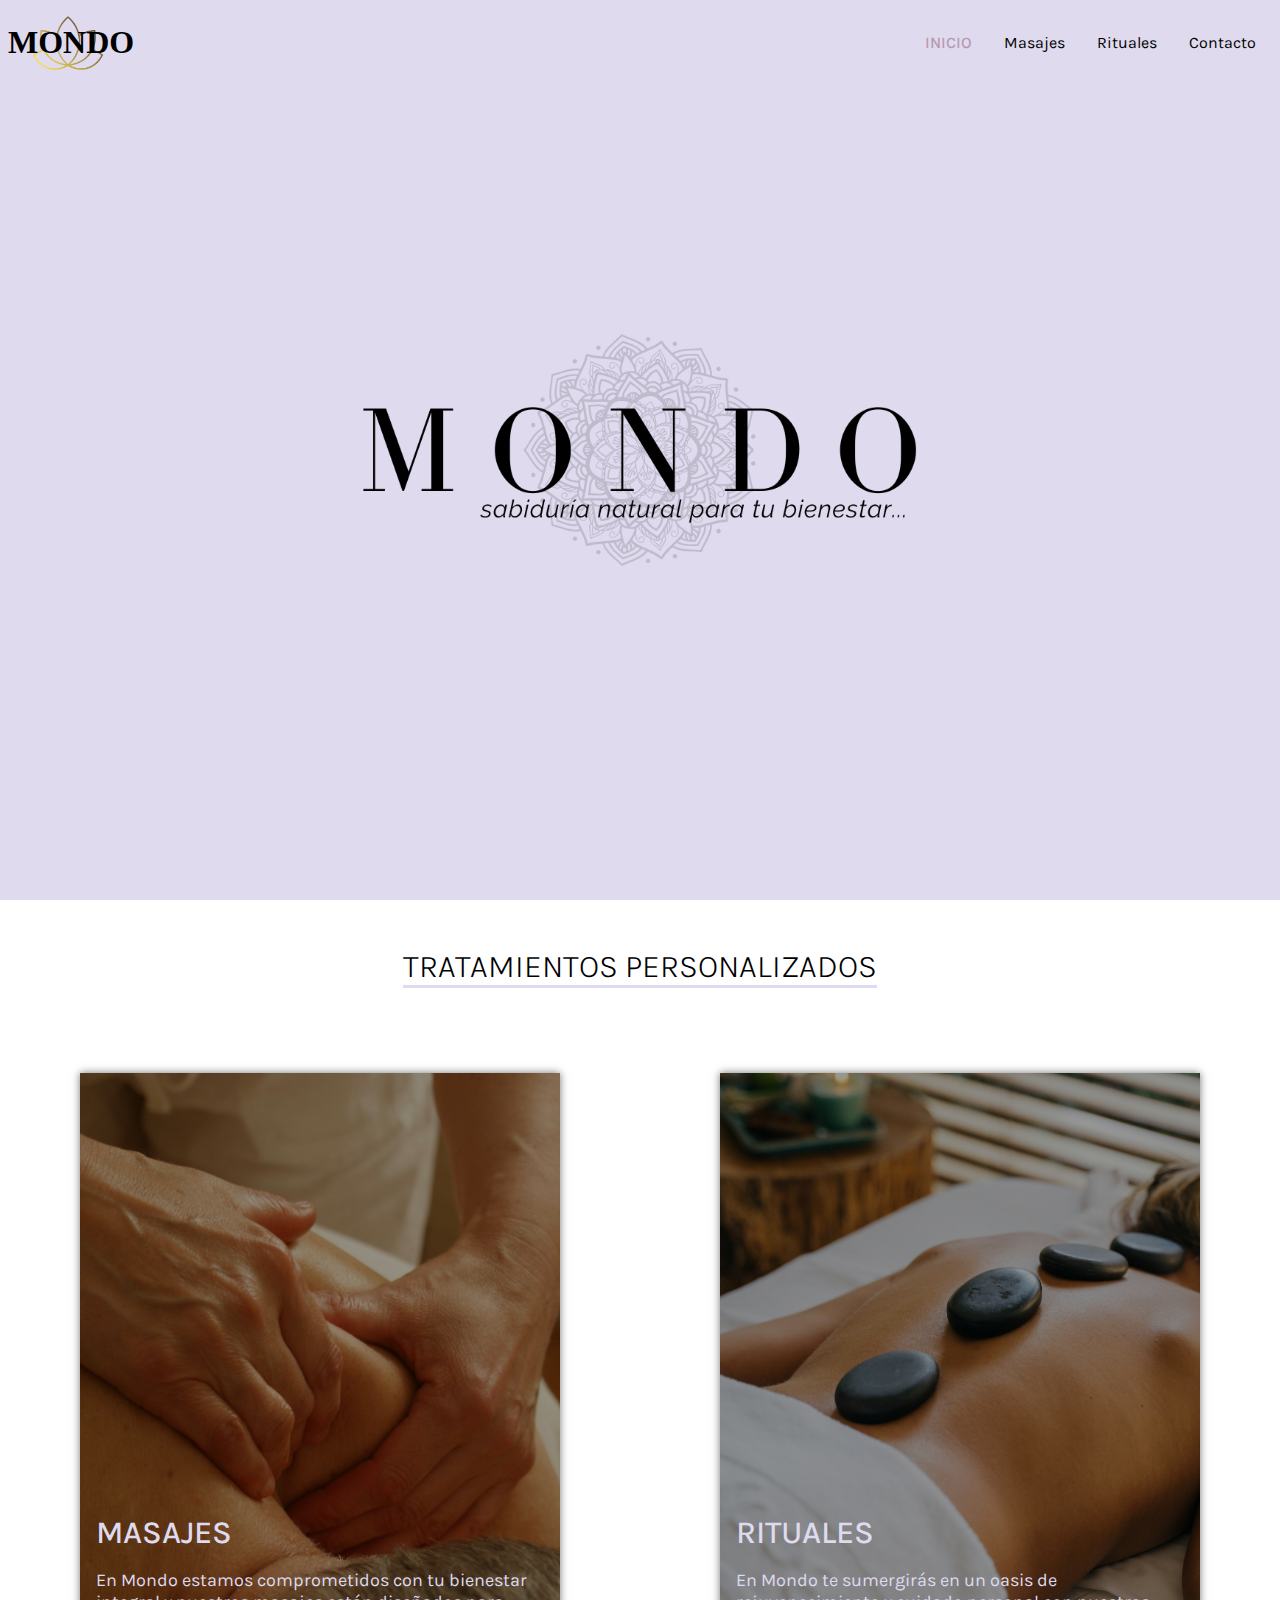
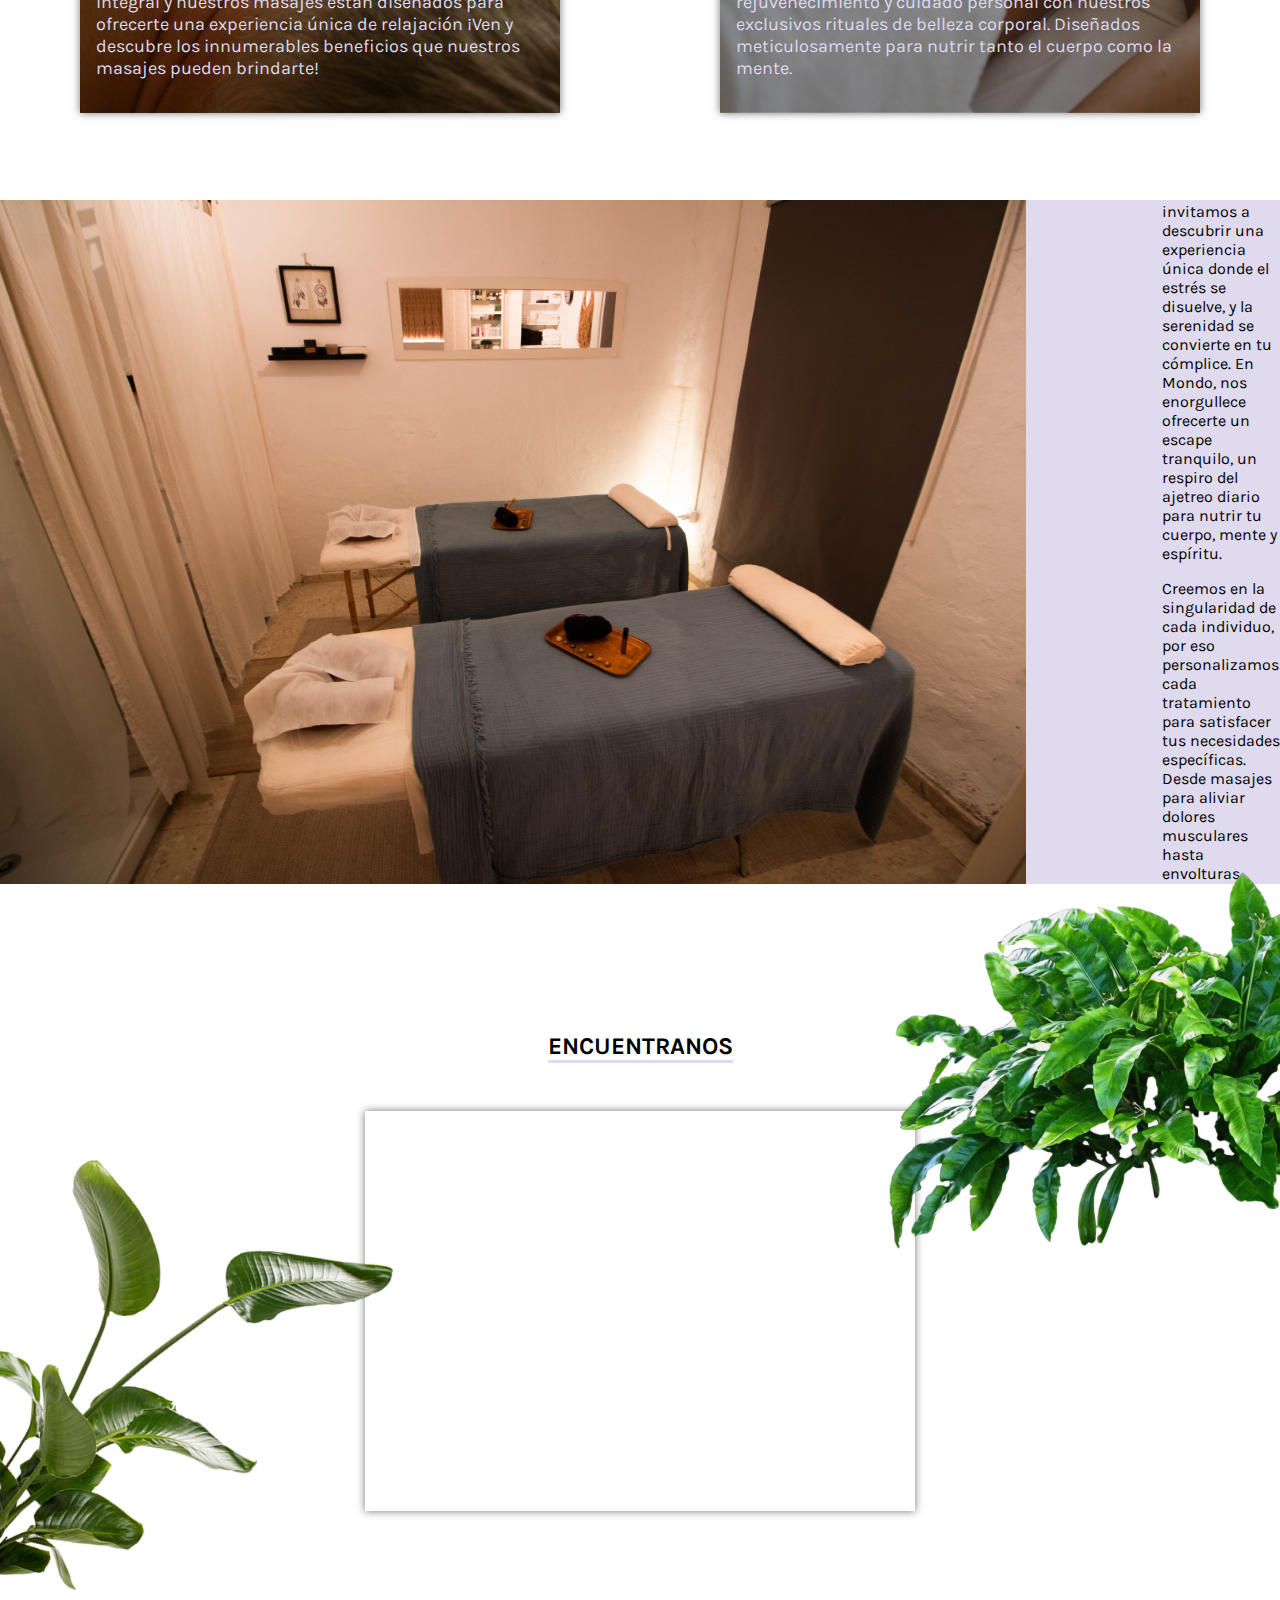
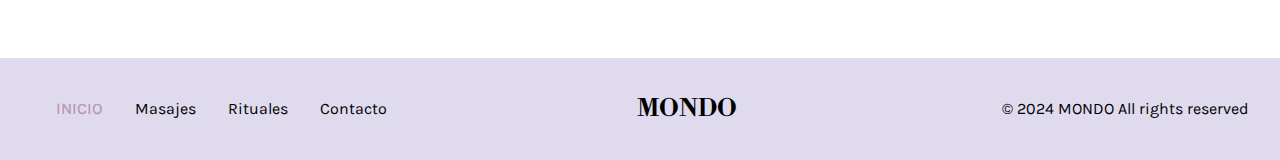
<file: index.html>
<!DOCTYPE html>
<html lang="es">
<head>
    <meta charset="UTF-8" />
    <meta name="viewport" content="width=device-width, initial-scale=1.0" />
    <link rel="stylesheet" type="text/css" href="styles/styles.css" />
    <link rel="stylesheet" type="text/css" href="https://cdnjs.cloudflare.com/ajax/libs/font-awesome/6.5.1/css/all.min.css" />
    <link rel="icon" type="image/png" href="recursos/MONDO.jpg">
    <title>MONDO</title>
    <script type="text/javascript" src="script/script.js" defer></script>
</head>
<body>

<!-- Header Section -->
<header class="header">
    <!-- Title-- te lleva al index -->
    <h1 class="header__title"><a href="index.html" class="header__titleLink">MONDO</a></h1>
    <!-- Header Image -->
    <img src="recursos/loto.png" alt="flor_loto" class="header__image">
    <!-- Navigation Links-- te llevan al html correspndiente -->
    <ul class="header__links">
        <li class="header__linksLink">
            <a href="index.html" target="_self" title="inicio" class="link uppercase">Inicio</a>
        </li>
        <li class="header__linksLink">
            <a href="masajes__page/index.html" title="masajes" target="_self" class="link">Masajes</a>
        </li>
        <li class="header__linksLink">
            <a href="ritual__page/index.html" title="rituales" target="_self" class="link">Rituales</a>
        </li>
        <li class="header__linksLink">
            <a href="contact__page/index.html" title="contacto" target="_self" class="link">Contacto</a>
        </li>
    </ul>
</header>

<!-- Main Content -->
<main class="main">
    <!-- Background Section -->
    <section class="mainBg"></section>

    <!-- Cards Section-- Cards donde se exponen los dos tipos de servicios que ofrece el sitio
    y con enlace al html que le corresponda  -->
    <section class="cards">
        <!-- Title -->
        <div class="mainCards__title">
            <h2 class="mainCards__titleText">TRATAMIENTOS PERSONALIZADOS</h2>
        </div>
        <!-- Card Links -->
        <div class="mainCards">

            <!-- Masajes Card -->
            <a href="masajes__page/index.html" target="_self" title="masajes" class="mainCards__link">
                <div class="mainCards__card bg1">
                    <h2 class="card__title">Masajes</h2>
                    <p class="card__text">En Mondo estamos comprometidos con tu bienestar integral y nuestros masajes están diseñados para ofrecerte una experiencia única de relajación ¡Ven y descubre los innumerables beneficios que nuestros masajes pueden brindarte!</p>
                </div>
            </a>
            <!-- Rituales Card -->
            <a href="ritual__page/index.html" target="_self" title="rituales" class="mainCards__link">
                <div class="mainCards__card bg2">
                    <h2 class="card__title">Rituales</h2>
                    <p class="card__text">En Mondo te sumergirás en un oasis de rejuvenecimiento y cuidado personal con nuestros exclusivos rituales de belleza corporal. Diseñados meticulosamente para nutrir tanto el cuerpo como la mente.</p>
                </div>
            </a>
        </div>
    </section>

    <!-- About Us Section -->
    <section class="mainAbout">
        <!-- About Us Image-- la imagen es de mi autoria y fue editada en LightRoom-->
        <div class="mainAbout__image">
            <img src="recursos/foto_sala.jpg" alt="foto estudio" class="mainAbout__imageValue"  loading="lazy">
        </div>
        <!-- About Us Content-- cuadro de texto -->
        <div class="mainAbout__content">
            <h3 class="mainAbout__title">Sobre Nosotros</h3>
            <p class="mainAbout__text">En nuestro espacio de bienestar, te invitamos a descubrir una experiencia única donde el estrés se disuelve, y la serenidad se convierte en tu cómplice. En Mondo, nos enorgullece ofrecerte un escape tranquilo, un respiro del ajetreo diario para nutrir tu cuerpo, mente y espíritu.</p>
            <p class="mainAbout__text">Creemos en la singularidad de cada individuo, por eso personalizamos cada tratamiento para satisfacer tus necesidades específicas. Desde masajes para aliviar dolores musculares hasta envolturas corporales rejuvenecedoras, cada experiencia está diseñada para rejuvenecer tanto el cuerpo como el alma.</p>
        </div>
    </section>

    <!-- Find Us Section -->
    <section class="mainFind">

      <!-- Find Us Section-- imagenes decorativas -->
      <img src="recursos/plantsA.png" alt="plantas" class="plantsA" loading="lazy">
      <img src="recursos/plantsB.png" alt="plantas" class="plantsB" loading="lazy">

      <!-- Find Us Section-- mapa de google maps -->
      <div class="mainFind__map">
        <h2 class="mainFind__title">ENCUENTRANOS</h2>
        <iframe src="https://www.google.com/maps/embed?pb=!1m18!1m12!1m3!1d3174.5144588276953!2d-5.922956799999999!3d37.282939299999995!2m3!1f0!2f0!3f0!3m2!1i1024!2i768!4f13.1!3m3!1m2!1s0xd1271abc61e04c9%3A0xe88d4dae31a3c114!2sMondo!5e0!3m2!1ses!2ses!4v1714634782296!5m2!1ses!2ses" width="550" height="400" style="border:0;" allowfullscreen="" loading="lazy" referrerpolicy="no-referrer-when-downgrade" class="mainFind__mapLink"></iframe>
      </div>

    </section>
</main>

<!-- Footer Section -->
<footer>
    <div class="footer">

      <!-- Footer List -->
      <div class="footerText">
        <ul class="footerList">
          <li class="footerList__element"><a href="index.html" title="inicio" target="_self"  class="link uppercase">Inicio</a></li>
          <li class="footerList__element"><a href="masajes__page/index.html" title="masajes" target="_self" class="link">Masajes</a></li>
          <li class="footerList__element"><a href="ritual__page/index.html" title="rituales" target="_self" class="link">Rituales</a></li>
          <li class="footerList__element"> <a href="contact__page/index.html" title="contacto" target="_self" class="link">Contacto</a></li>
        </ul>
      </div>

      <!-- Footer Logo -->
      <h2 class="footerLogo">
        <a href="index.html" target="_self" title="inicio" class="footerLogo__link">MONDO</a>
      </h2>

      <!-- Footer Rithts -->
        <p class="footerRights">
          &copy; 2024 MONDO All rights reserved
        </p>
    </div>


</footer>

</body>
</html>
</file>
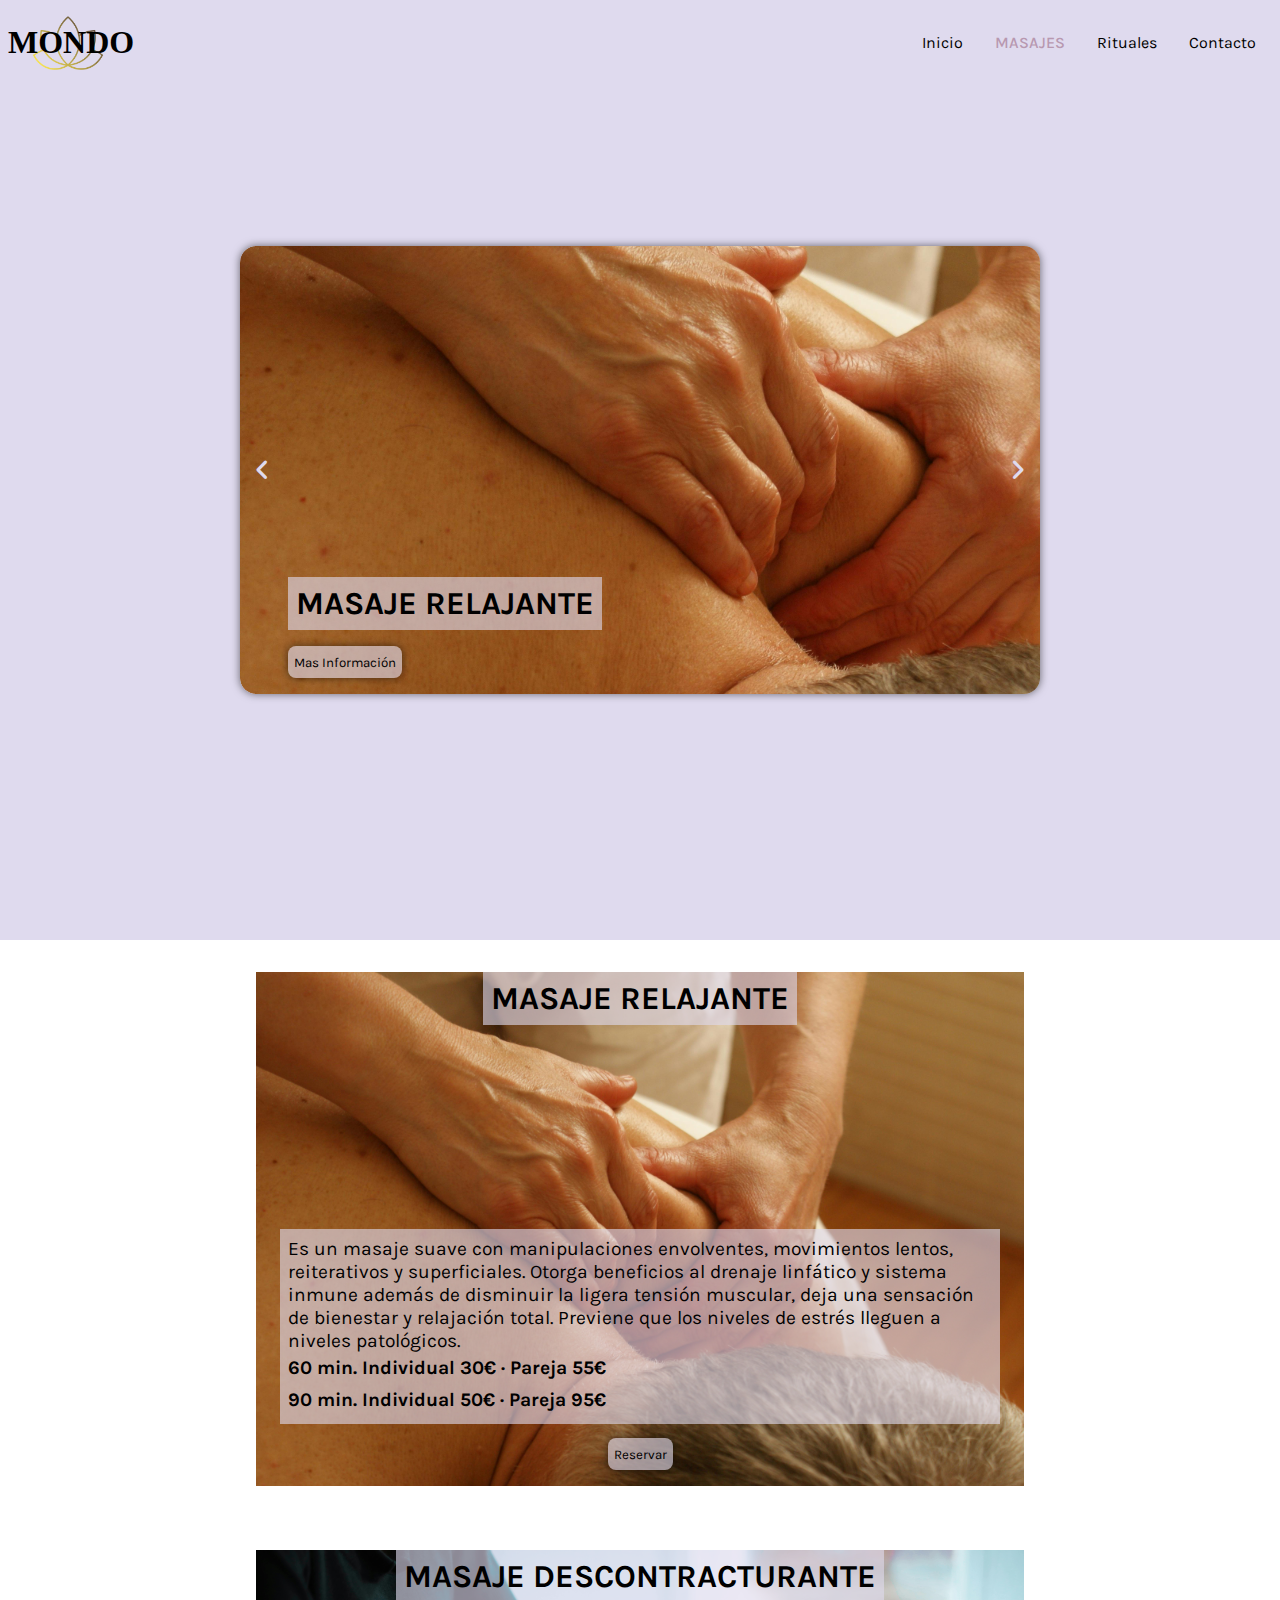
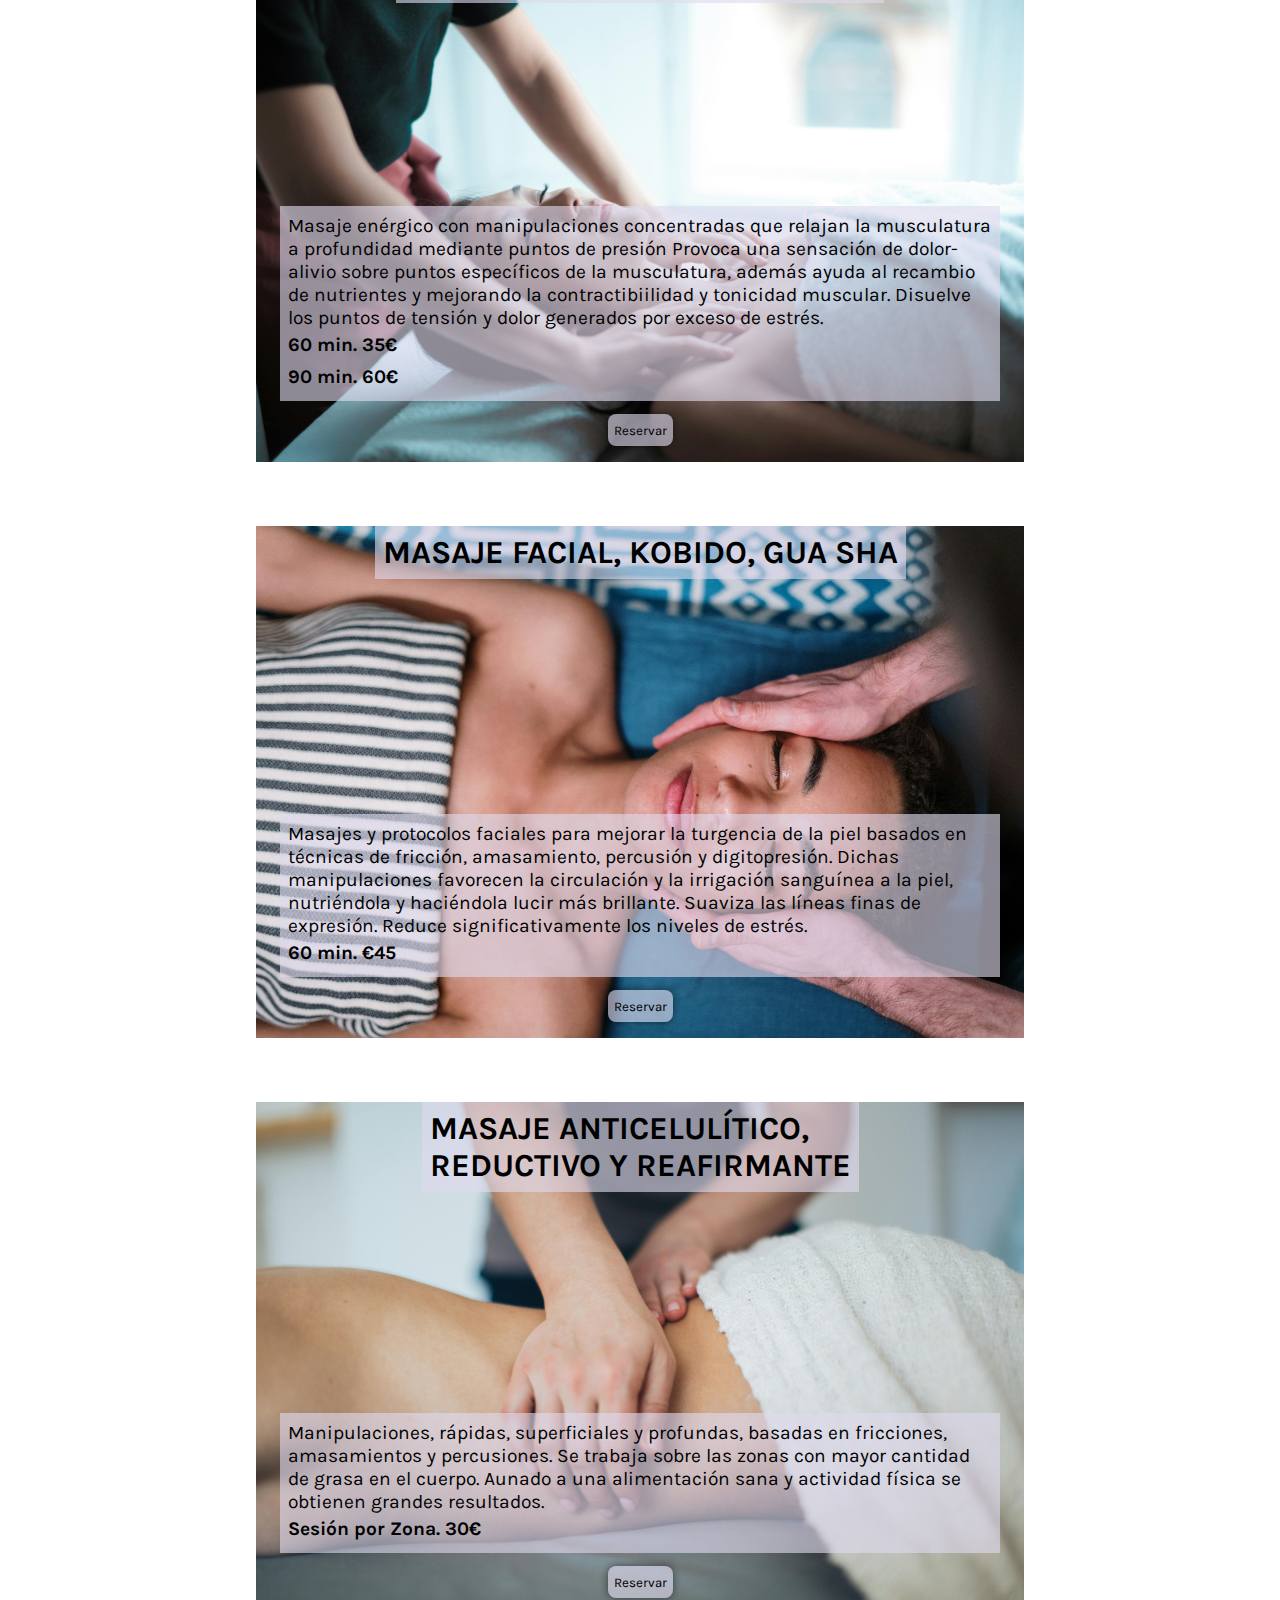
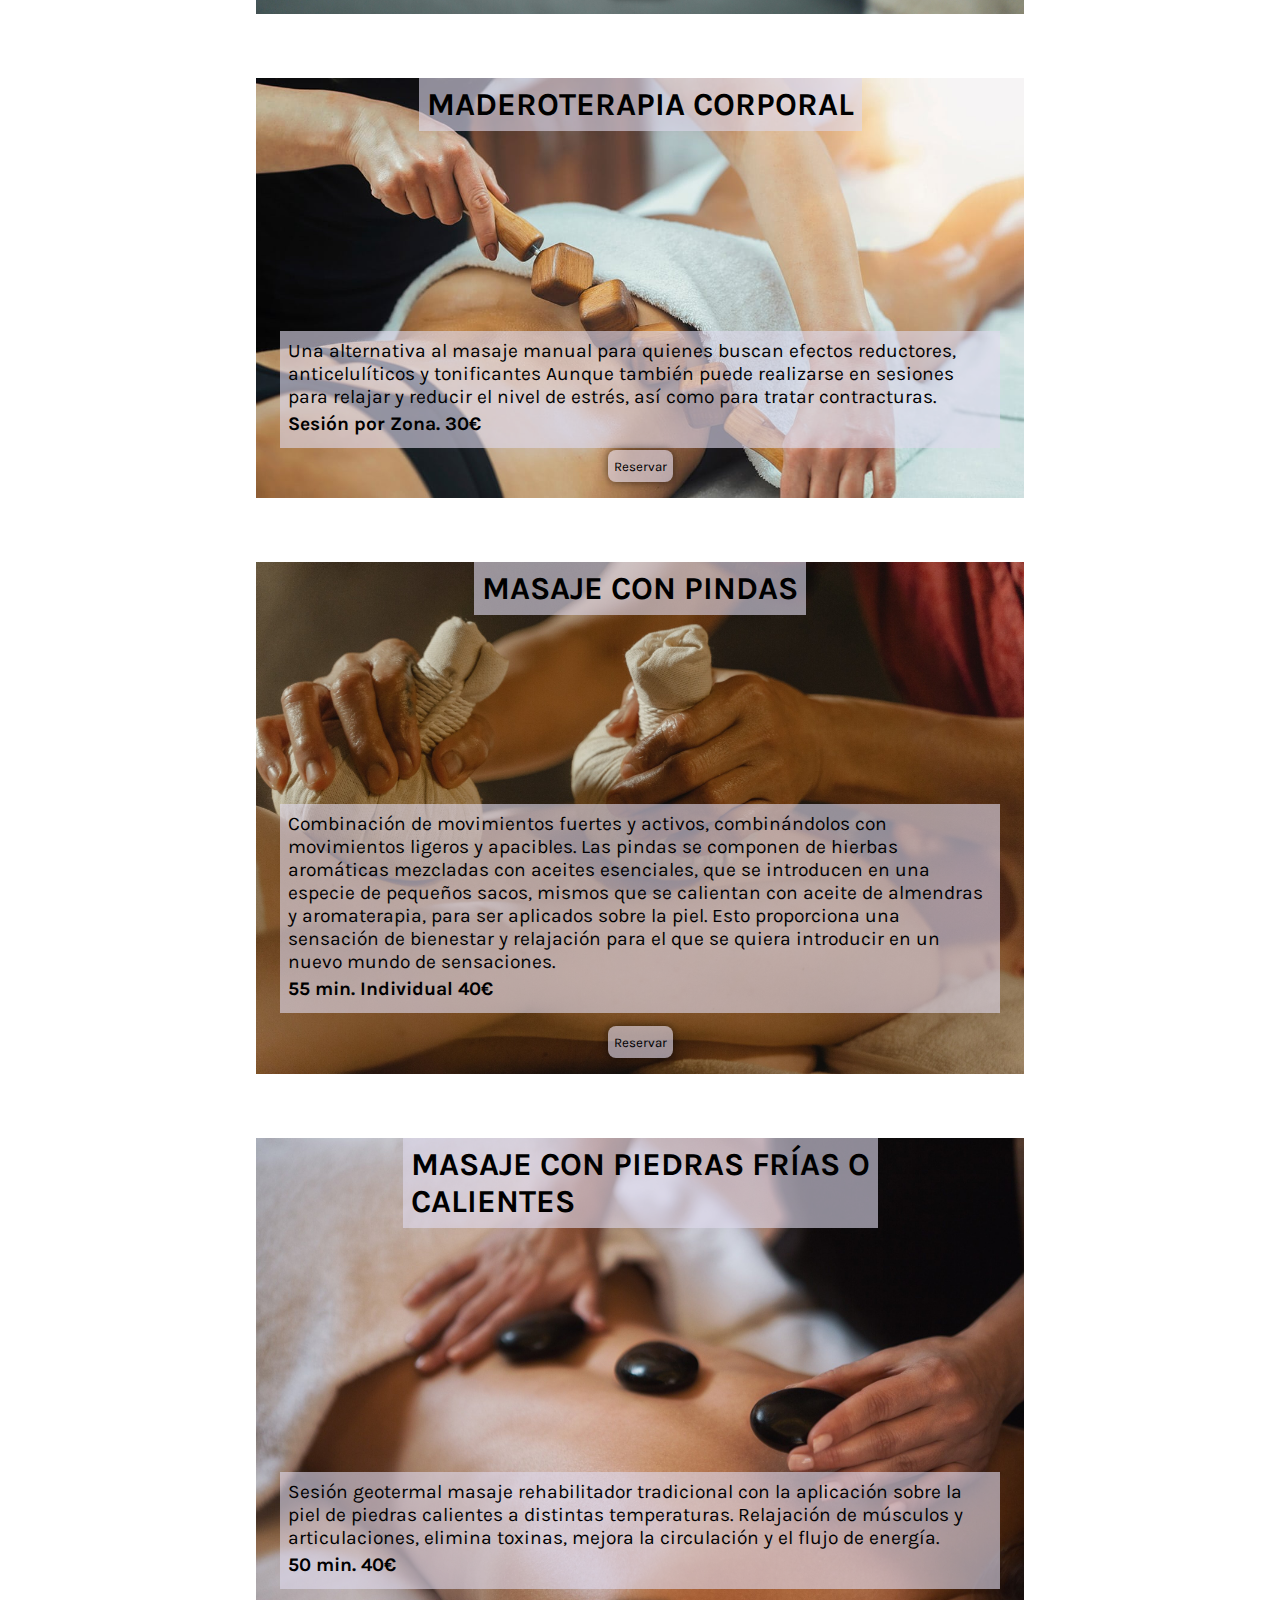
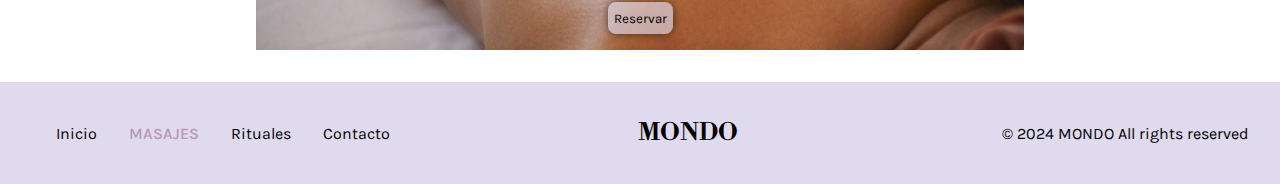
<file: masajes__page/index.html>
<!DOCTYPE html>
<html lang="es">
<head>
    <meta charset="UTF-8" />
    <meta name="viewport" content="width=device-width, initial-scale=1.0" />
    <link rel="stylesheet" type="text/css" href="styles/styles.css" />
    <link rel="stylesheet" type="text/css" href="https://cdnjs.cloudflare.com/ajax/libs/font-awesome/6.5.1/css/all.min.css" />
    <link rel="icon" type="image/png" href="recursos/MONDO.jpg">
    <title>MONDO</title>
    <script type="text/javascript" src="../script/script.js" defer></script>
</head>
<body>
    <header class="header">
        <!-- Title-- te lleva al index -->
        <h1 class="header__title"><a href="../index.html" target="_self" title="inicio" class="header__titleLink">MONDO</a></h1>
        <!-- Header Image -->
        <img src="../recursos/loto.png" alt="flor_loto" class="header__image">
        <!-- Navigation Links-- te llevan al html correspndiente -->
        <ul class="header__links">
            <li class="header__linksLink">
                <a href="../index.html" target="_self" title="inicio" class="link">Inicio</a>
            </li>
            <li class="header__linksLink">
                <a href="index.html" target="_self" title="masajes" class="link uppercase">Masajes</a>
            </li>
            <li class="header__linksLink">
                <a href="../ritual__page/index.html" title="rituales" target="_self" class="link">Rituales</a>
            </li>
            <li class="header__linksLink">
                <a href="../contact__page/index.html" title="contacto" target="_self" class="link">Contacto</a>
            </li>
        </ul>
    </header>



<main>

    <section class="mainCarousel">

    <!-- Main Carousel -->
    <div class="container__carousel">


        <!-- Main Carousel-- Dentro del div container__carousel
        creo un div mas donde ira el carousel en cuestion-->
        <div class="carousel" id="slider">

            <!-- Main Carousel-- Dentro creo las sections donde ira
            la imagen del carousel y su texto asi como el boton que
            te redirige a la parte del html donde se ecnuetre mas info
            del servicio presentado -->
            <section class="slider__section">
                <h2 class="slider__title">Masaje Relajante</h2>
                <img src="../recursos/massage_hero.jpg" alt="Masaje Relajante">
                <button type="button" title="masaje relajante" class="slider__info"> <a href="#relax" title="masaje relajante" class="carouselLink">Mas Información</a> </button>
            </section>
            <section class="slider__section">
                <h2 class="slider__title">Masaje Descontracturante</h2>
                <img src="../recursos/descontracturante_hero.jpg" alt="Masaje Descontracturante">
                <button type="button" title="masaje Descontracturante" class="slider__info"> <a href="#decontracting" title="masaje Descontracturante" class="carouselLink">Mas Información</a> </button>
            </section>
            <section class="slider__section">
                <h2 class="slider__title">Masaje Facial, Kobido, Gua Sha</h2>
                <img src="../recursos/facial_hero.jpg" alt="Masaje Facial">
                <button type="button" title="masaje facial" class="slider__info"> <a href="#facial" title="masaje facial" class="carouselLink">Mas Información</a> </button>
            </section>
            <section class="slider__section">
                <h2 class="slider__title">Masaje Anticelulítico, <br>Reductivo y Reafirmante</h2>
                <img src="../recursos/anticelulitico_hero.jpg" alt="Masaje Anticelulitico">
                <button type="button" title="masaje Anticelulitico" class="slider__info"> <a href="#anticellulite" title="masaje anticelulíticos" class="carouselLink">Mas Información</a> </button>
            </section>
            <section class="slider__section">
                <h2 class="slider__title">Maderoterapia corporal</h2>
                <img src="../recursos/maderoterapia_hero.jpg" alt="Masaje Maderoterapia">
                <button type="button" title="maderoterapia" class="slider__info"> <a href="#wood" title="maderoterapia" class="carouselLink">Mas Información</a> </button>
            </section>
            <section class="slider__section">
                <h2 class="slider__title">Masaje con Pindas</h2>
                <img src="../recursos/pindas_hero.jpg" alt="Masaje Pindas">
                <button type="button" title="masaje con pindas" class="slider__info"> <a href="#pindas" title="masaje con pindas" class="carouselLink">Mas Información</a> </button>
            </section>
            <section class="slider__section">
                <h2 class="slider__title">Masaje con Piedras Frías o <br>Calientes</h2>
                <img src="../recursos/piedras_hero.jpg" alt="Masaje Piedras">
                <button type="button" title="masaje con piedras" class="slider__info"> <a href="#stones" title="masaje de pideras" class="carouselLink">Mas Información</a> </button>
            </section>
        </div>

        <!-- Main Carousel-- Creo los botones con los que le dare movimiento izq. o der.
        a las imagenes del slider -->
        <div class="btn__left"><i class='fa-solid fa-angle-left'></i></div>
        <div class="btn__right"><i class='fa-solid fa-angle-right'></i></div>
    </div>
    </section>  

    <!--Massages Names-- En esta seccion expongo los tipos de masajes y la info correspondiente a estos-->
    <section class="mainMassages">
    <div class="container__massages">
        <section class="massages__section" id="relax">
            <h2 class="massage__title">Masaje Relajante</h2>
            <p class="massage__text">Es un masaje suave con manipulaciones envolventes, movimientos lentos, reiterativos y superficiales.
                Otorga beneficios al drenaje linfático y sistema inmune además de disminuir la ligera tensión muscular, deja una sensación de bienestar y relajación total.
                Previene que los niveles de estrés lleguen a niveles patológicos.
            <br>
            <span class="massage__prices">
            60 min. Individual 30€ · Pareja 55€
            <br>
            90 min. Individual 50€ · Pareja 95€
            </span>
            </p>
            <img src="../recursos/massage_hero.jpg" alt="Masaje Relajante" loading="lazy">
            <button type="button" title="reservar" class="massage__reserve"><a href="https://wa.me/34603132929?text=Hola,%20me%20gustaria%20reservar%20una%20cita%20de%20masaje%20relajante." class="linkStatic" title="reservar" target="_blank">Reservar</a></button>
        </section>

        <section class="massages__section" id="decontracting">
            <h2 class="massage__title">Masaje Descontracturante</h2>
            <p class="massage__text">Masaje enérgico con manipulaciones concentradas que relajan la musculatura a profundidad mediante puntos de presión
                Provoca una sensación de dolor-alivio sobre puntos específicos de la musculatura, además ayuda al recambio de nutrientes y mejorando la contractibiilidad y tonicidad muscular.
                Disuelve los puntos de tensión y dolor generados por exceso de estrés.                
            <br>
            <span class="massage__prices">
            60 min. 35€
            <br>
            90 min. 60€
            </span>
            </p>
            <img src="../recursos/descontracturante_hero.jpg" alt="Masaje Descontracturante" loading="lazy">
            <button type="button" title="reservar" class="massage__reserve"><a href="https://wa.me/34603132929?text=Hola,%20me%20gustaria%20reservar%20una%20cita%20de%20masaje%20descontracturante." class="linkStatic" title="reservar" target="_blank">Reservar</a></button>
        </section>

        <section class="massages__section" id="facial">
            <h2 class="massage__title">Masaje Facial, Kobido, Gua Sha</h2>
            <p class="massage__text">Masajes y protocolos faciales para mejorar la turgencia de la piel basados en técnicas de fricción, amasamiento,  percusión y digitopresión.
                Dichas manipulaciones favorecen  la circulación y la irrigación sanguínea a la piel, nutriéndola y haciéndola lucir más brillante. 
                Suaviza las líneas finas de expresión.    
                Reduce significativamente los niveles de estrés.             
            <br>
            <span class="massage__prices">
            60 min. €45
            </span>
            </p>
            <img src="../recursos/facial_hero.jpg" alt="Masaje Facial" loading="lazy">
            <button type="button" title="reservar" class="massage__reserve"><a href="https://wa.me/34603132929?text=Hola,%20me%20gustaria%20reservar%20una%20cita%20de%20masaje%20kobido." class="linkStatic" title="reservar" target="_blank">Reservar</a></button>
        </section>

        <section class="massages__section" id="anticellulite">
            <h2 class="massage__title">Masaje Anticelulítico, <br>Reductivo y Reafirmante</h2>
            <p class="massage__text">Manipulaciones, rápidas, superficiales y profundas, basadas en fricciones, amasamientos y percusiones. 
                Se trabaja sobre las zonas con mayor cantidad de grasa en el cuerpo. Aunado a una alimentación sana y actividad física se obtienen grandes resultados.               
            <br>
            <span class="massage__prices">
            Sesión por Zona. 30€
            </span>
            </p>
            <img src="../recursos/anticelulitico_hero.jpg" alt="Masaje Anticelulitico" loading="lazy">
            <button type="button" title="reservar" class="massage__reserve"><a href="https://wa.me/34603132929?text=Hola,%20me%20gustaria%20reservar%20una%20cita%20de%20masaje%20anticelulítico." class="linkStatic" title="reservar" target="_blank">Reservar</a></button>
        </section>

        <section class="massages__section" id="wood">
            <h2 class="massage__title">Maderoterapia corporal</h2>
            <p class="massage__text">Una alternativa al masaje manual para quienes buscan efectos reductores, anticelulíticos y tonificantes
                Aunque también puede realizarse en sesiones para relajar y reducir el nivel de estrés, así como para tratar contracturas.               
            <br>
            <span class="massage__prices">
                Sesión por Zona. 30€
                </span>
            </p>
            <img src="../recursos/maderoterapia_hero.jpg" alt="Masaje Maderoterapia" loading="lazy">
            <button type="button" title="reservar" class="massage__reserve"><a href="https://wa.me/34603132929?text=Hola,%20me%20gustaria%20reservar%20una%20cita%20de%20maderoterapia." class="linkStatic" title="reservar" target="_blank">Reservar</a></button>
        </section>


        <section class="massages__section" id="pindas">
            <h2 class="massage__title">Masaje con Pindas</h2>
            <p class="massage__text">Combinación de movimientos fuertes y activos, combinándolos con movimientos ligeros y apacibles. 
                Las pindas se componen de hierbas aromáticas mezcladas con aceites esenciales, que se introducen en una especie de pequeños sacos, mismos que se calientan con aceite de almendras y aromaterapia, para ser aplicados sobre la piel. Esto proporciona una sensación de bienestar y relajación para el que se quiera introducir en un nuevo mundo de sensaciones.               
            <br>
            <span class="massage__prices">
            55 min. Individual 40€
            </span>
            </p>
            <img src="../recursos/pindas_hero.jpg" alt="Masaje Pindas" loading="lazy">
            <button type="button" title="reservar" class="massage__reserve"><a href="https://wa.me/34603132929?text=Hola,%20me%20gustaria%20reservar%20una%20cita%20de%20masaje%20con%20pindas." class="linkStatic" title="reservar" target="_blank">Reservar</a></button>
        </section>

        <section class="massages__section" id="stones">
            <h2 class="massage__title">Masaje con Piedras Frías o <br>Calientes</h2>
            <p class="massage__text">Sesión geotermal masaje rehabilitador tradicional con la aplicación sobre la piel de piedras calientes a distintas temperaturas.
                Relajación de músculos y articulaciones, elimina toxinas, mejora la circulación y el flujo de energía.
            <br>
            <span class="massage__prices">
            50 min. 40€
            </p>
            <img src="../recursos/piedras_hero.jpg" alt="Masaje Piedras" loading="lazy">
            <button type="button" title="reservar" class="massage__reserve"><a href="https://wa.me/34603132929?text=Hola,%20me%20gustaria%20reservar%20una%20cita%20de%20masaje%20con%20piedras%20calientes." class="linkStatic" title="reservar" target="_blank">Reservar</a></button>
        </section>

    </div>
    </section>

</main>

<!-- Footer List-- El footer es igual al del index pero con la omdificacion del
texto que indica en que pagina se está, en este caso MASAJES -->
<footer>
    <div class="footer">

      <!-- Footer List -->
      <div class="footerText">
        <ul class="footerList">
          <li class="footerList__element"><a href="../index.html" title="inicio" target="_self" class="link">Inicio</a></li>
          <li class="footerList__element"><a href="index.html" title="masajes" target="_self" class="link uppercase">Masajes</a></li>
          <li class="footerList__element"><a href="../ritual__page/index.html" title="rituales" target="_self" class="link">Rituales</a></li>
          <li class="footerList__element"> <a href="../contact__page/index.html" title="contacto" target="_self" class="link">Contacto</a></li>
        </ul>
      </div>

      <!-- Footer Logo -->
      <h2 class="footerLogo">
        <a href="../index.html" title="inicio" target="_self" class="footerLogo__link">MONDO</a>
      </h2>

      <!-- Footer Rithts -->
        <p class="footerRights">
          &copy; 2024 MONDO All rights reserved
        </p>
    </div>


</footer>
</body>
</html>
</file>
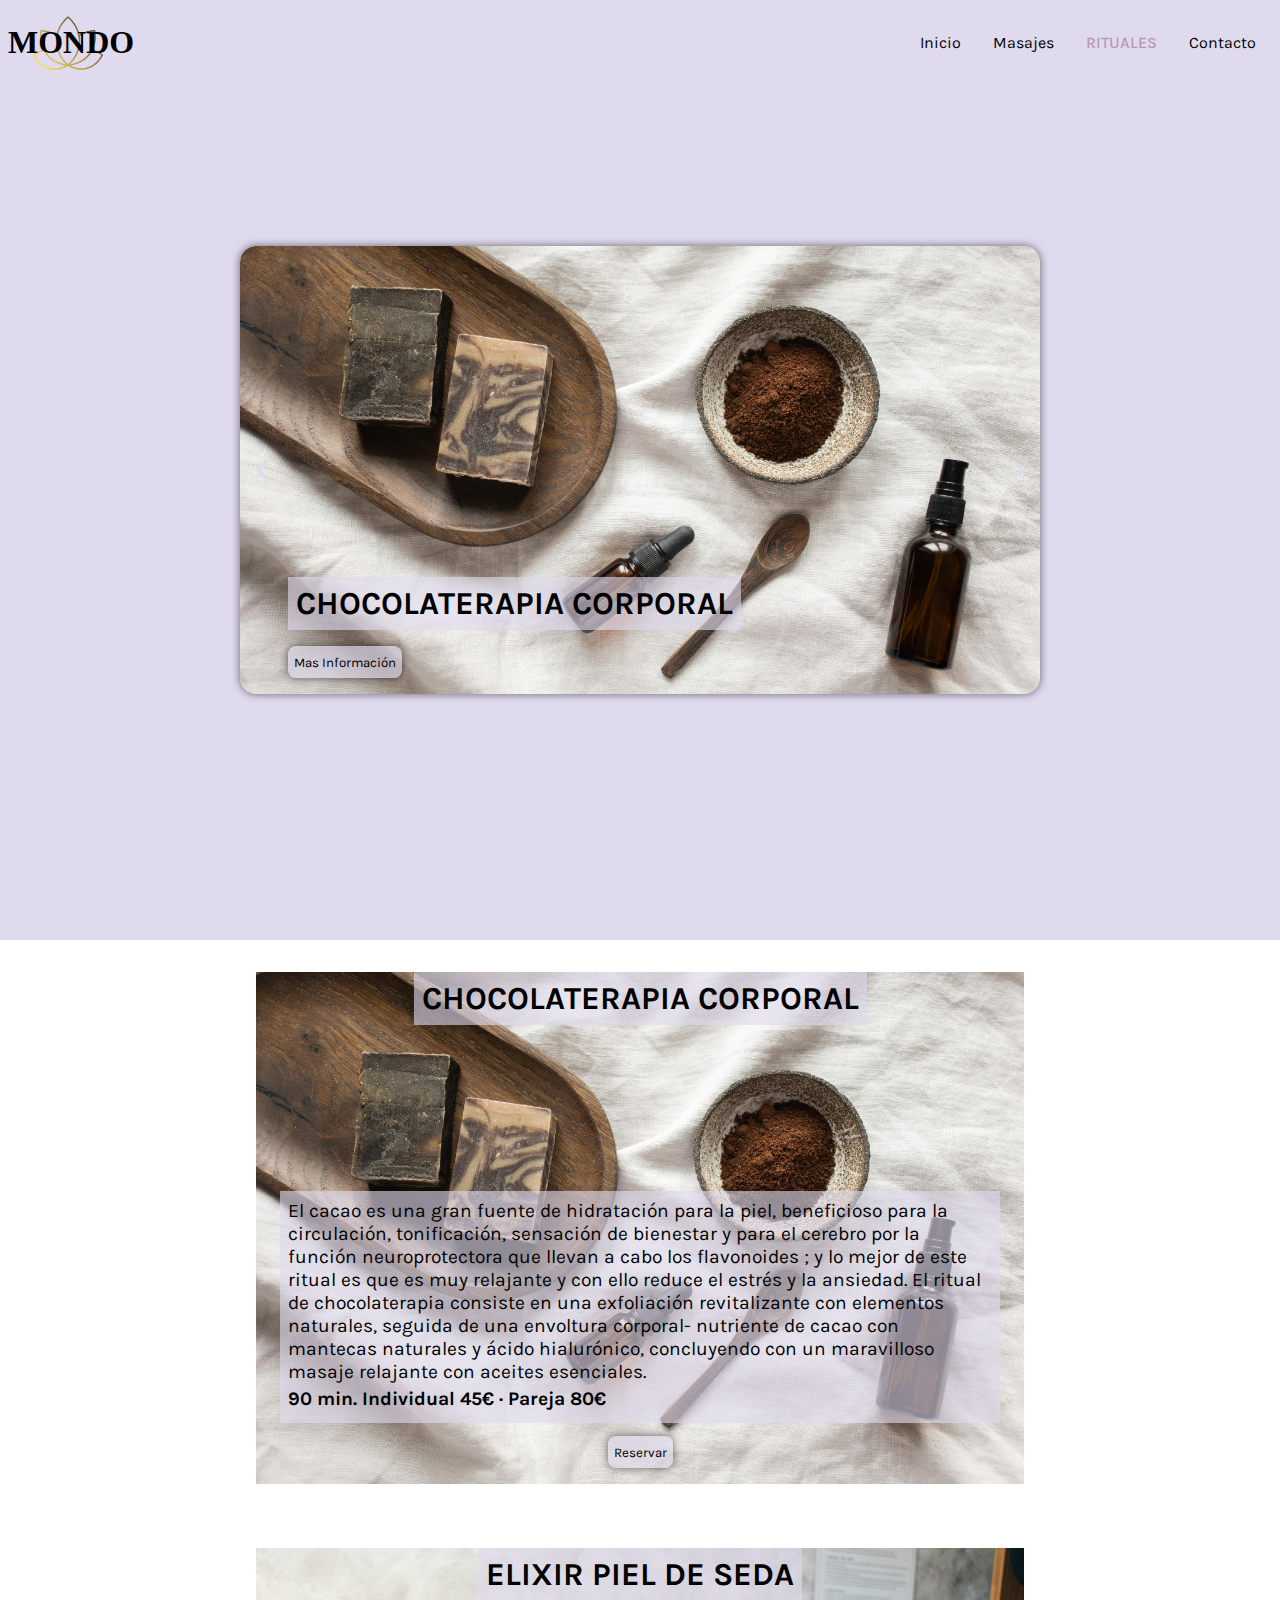
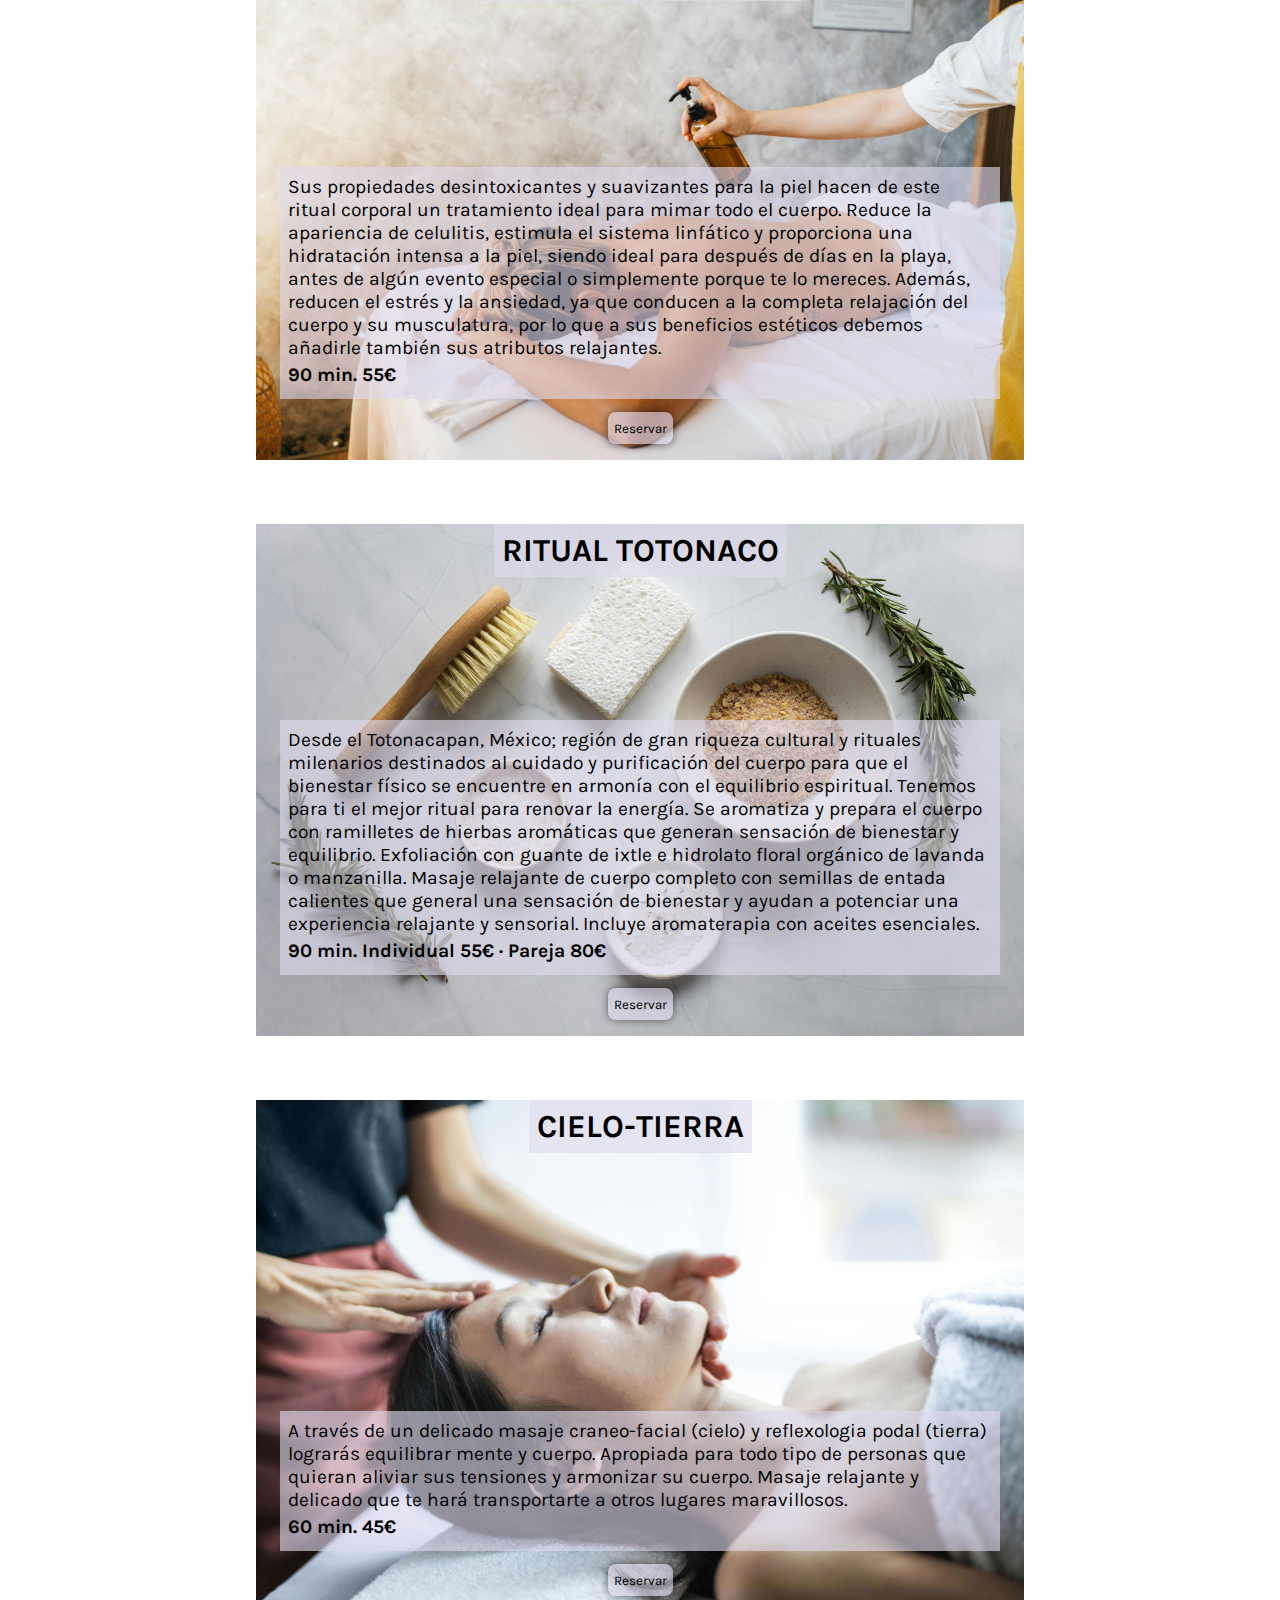
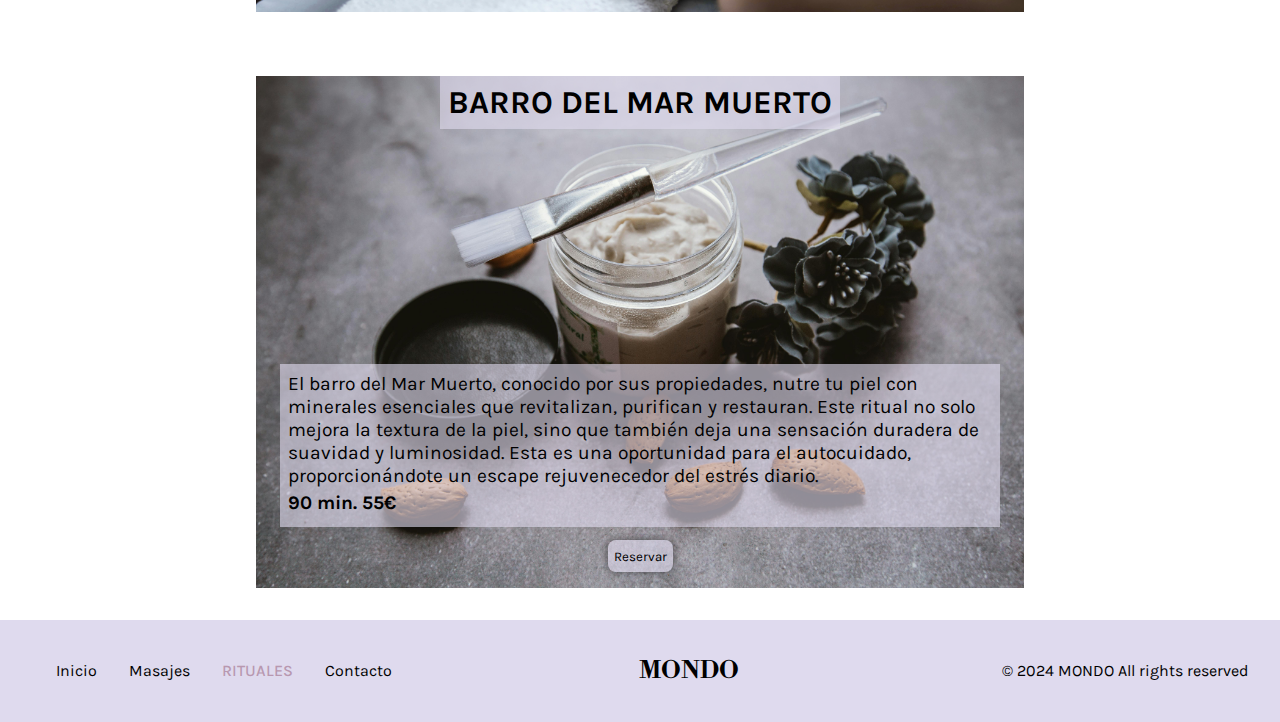
<file: ritual__page/index.html>
<!DOCTYPE html>
<html lang="es">
<head>
    <meta charset="UTF-8" />
    <meta name="viewport" content="width=device-width, initial-scale=1.0" />
    <link rel="stylesheet" type="text/css" href="styles/styles.css" />
    <link rel="stylesheet" type="text/css" href="https://cdnjs.cloudflare.com/ajax/libs/font-awesome/6.5.1/css/all.min.css" />
    <link rel="icon" type="image/png" href="recursos/MONDO.jpg">
    <title>MONDO</title>
    <script type="text/javascript" src="../script/script.js" defer></script>
</head>
<body>
    <header class="header">
        <!-- Title-- te lleva al index -->
        <h1 class="header__title"><a href="../index.html" title="inicio" target="_self" class="header__titleLink">MONDO</a></h1>
        <!-- Header Image -->
        <img src="../recursos/loto.png" alt="flor_loto" class="header__image">
        <!-- Navigation Links-- te llevan al html correspndiente -->
        <ul class="header__links">
            <li class="header__linksLink">
                <a href="../index.html" title="inicio" target="_self" class="link">Inicio</a>
            </li>
            <li class="header__linksLink">
                <a href="../masajes__page/index.html" title="masajes" target="_self" class="link" target="_self">Masajes</a>
            </li>
            <li class="header__linksLink">
                <a href="index.html" target="_self" title="rituales" class="link uppercase">Rituales</a>
            </li>
            <li class="header__linksLink">
                <a href="../contact__page/index.html" title="contacto" target="_self" class="link">Contacto</a>
            </li>
        </ul>
    </header>



<main>

    <section class="mainCarousel">

    <!-- Main Carousel -->
    <div class="container__carousel">


        <!-- Main Carousel-- Dentro del div container__carousel
        creo un div mas donde ira el carousel en cuestion-->
        <div class="carousel" id="slider">

            <!-- Main Carousel-- Dentro creo las sections donde ira
            la imagen del carousel y su texto asi como el boton que
            te redirige a la parte del html donde se ecnuetre mas info
            del servicio presentado -->
            <section class="slider__section">
                <h2 class="slider__title">Chocolaterapia Corporal</h2>
                <img src="../recursos/chocolate.jpg" alt="Chocolaterapia Corporal">
                <button type="button" title="chocolaterapia" class="slider__info"> <a href="#chocolate" title="chocolaterapia" class="carouselLink">Mas Información</a> </button>
            </section>
            <section class="slider__section">
                <h2 class="slider__title">Elixir Piel de Seda</h2>
                <img src="../recursos/silk.jpg" alt="Elixir Piel de Seda">
                <button type="button" title="elixir piel de seda" class="slider__info"> <a href="#silk" title="elixir piel de seda" class="carouselLink">Mas Información</a> </button>
            </section>
            <section class="slider__section">
                <h2 class="slider__title">Ritual Totonaco</h2>
                <img src="../recursos/totonaco.jpg" alt="Ritual Totonaco">
                <button type="button" title="totonaco" class="slider__info"> <a href="#totonaco" title="ritual totonaco" class="carouselLink">Mas Información</a> </button>
            </section>
            <section class="slider__section">
                <h2 class="slider__title">Cielo-Tierra</h2>
                <img src="../recursos/sky.jpg" alt="Cielo-Tierra">
                <button type="button" title="cielo-tierra" class="slider__info"> <a href="#sky" title="cielo-tierra" class="carouselLink">Mas Información</a> </button>
            </section>
            <section class="slider__section">
                <h2 class="slider__title">Barro del Mar Muerto</h2>
                <img src="../recursos/mud.jpg" alt="Barro del Mar Muerto">
                <button type="button" title="barro del mar muerto" class="slider__info"> <a href="#mud" title="barro del mar muerto" class="carouselLink">Mas Información</a> </button>
            </section>
        </div>

        <!-- Main Carousel-- Creo los botones con los que le dare movimiento izq. o der.
        a las imagenes del slider -->
        <div class="btn__left"><i class='fa-solid fa-angle-left'></i></div>
        <div class="btn__right"><i class='fa-solid fa-angle-right'></i></div>
    </div>
    </section>  

    <!-- Massages Names-- En esta seccion expongo los tipos de masajes y la info correspondiente a estos-->
    <section class="mainRituals">
    <div class="container__rituals">
        <section class="rituals__section" id="chocolate">
            <h2 class="ritual__title">Chocolaterapia Corporal</h2>
            <p class="ritual__text">El cacao es una gran fuente de hidratación para la piel, beneficioso para la circulación, tonificación, sensación de bienestar y para el cerebro por la función neuroprotectora que llevan a cabo los flavonoides ; y lo mejor de este ritual es que es muy relajante y con ello reduce el estrés y la ansiedad.
                El ritual de chocolaterapia consiste en una exfoliación revitalizante con elementos naturales, seguida de una envoltura corporal- nutriente de cacao con mantecas naturales y ácido hialurónico, concluyendo con un maravilloso masaje relajante con aceites esenciales.
            <br>
            <span class="ritual__prices">
            90 min. Individual 45€ · Pareja 80€
            </span>
            </p>
            <img src="../recursos/chocolate.jpg" alt="Chocolaterapia Corporal" loading="lazy">
            <!-- Modified WhatsApp link for regular WhatsApp -->
            <button type="button" title="reservar" class="ritual__reserve"><a href="https://wa.me/34603132929?text=Hola,%20me%20gustaria%20reservar%20una%20cita%20de%20chocolaterapia." class="linkStatic" title="reservar" target="_blank">Reservar</a></button>
        </section>

        <!-- Similar modifications for other sections -->
        <!-- Elixir Piel de Seda -->
        <section class="rituals__section" id="silk">
            <h2 class="ritual__title">Elixir Piel de Seda</h2>
            <p class="ritual__text">Sus propiedades desintoxicantes y suavizantes para la piel hacen de este ritual corporal un tratamiento ideal para mimar todo el cuerpo. Reduce la apariencia de celulitis, estimula el sistema linfático y proporciona una hidratación intensa a la piel, siendo ideal para después de días en la playa, antes de algún evento especial o simplemente porque te lo mereces. 
                Además, reducen el estrés y la ansiedad, ya que conducen a la completa relajación del cuerpo y su musculatura, por lo que a sus beneficios estéticos debemos añadirle también sus atributos relajantes.               
            <br>
            <span class="ritual__prices">
            90 min. 55€
            </span>
            </p>
            <img src="../recursos/silk.jpg" alt="Elixir Piel de Seda" loading="lazy">
            <button type="button" title="reservar" class="ritual__reserve"><a href="https://wa.me/34603132929?text=Hola,%20me%20gustaria%20reservar%20una%20cita%20de%20elixir%20piel%20de%20seda." class="linkStatic" title="reservar" target="_blank">Reservar</a></button>
        </section>

        <!-- Similar modifications for other sections -->
        <!-- Ritual Totonaco -->
        <section class="rituals__section" id="totonaco">
            <h2 class="ritual__title">Ritual Totonaco</h2>
            <p class="ritual__text">Desde el Totonacapan, México; región de gran riqueza cultural y rituales milenarios destinados al cuidado y purificación del cuerpo para que el bienestar físico se encuentre en armonía con el equilibrio espiritual. Tenemos para ti el mejor ritual para renovar la energía.
                Se aromatiza y prepara el cuerpo con ramilletes de hierbas aromáticas que generan sensación de bienestar y equilibrio. Exfoliación con guante de ixtle e hidrolato floral orgánico de lavanda o manzanilla. Masaje relajante de cuerpo completo con semillas de entada calientes que general una sensación de bienestar y ayudan a potenciar una experiencia relajante y sensorial. Incluye aromaterapia con aceites esenciales.            
            <br>
            <span class="ritual__prices">
            90 min. Individual 55€ · Pareja 80€
            </span>
            </p>
            <img src="../recursos/totonaco.jpg" alt="Totonaco" loading="lazy">
            <button type="button" title="reservar" class="ritual__reserve"><a href="https://wa.me/34603132929?text=Hola,%20me%20gustaria%20reservar%20una%20cita%20de%20ritual%20totonaco." class="linkStatic" title="reservar" target="_blank">Reservar</a></button>
        </section>

        <!-- Similar modifications for other sections -->
        <!-- Cielo-Tierra -->
        <section class="rituals__section" id="sky">
            <h2 class="ritual__title">Cielo-Tierra</h2>
            <p class="ritual__text">A través de un delicado masaje craneo-facial  (cielo) y reflexologia podal (tierra) lograrás equilibrar mente y cuerpo. Apropiada para todo tipo de personas que quieran aliviar sus tensiones y armonizar su cuerpo. 
                Masaje relajante y delicado que te hará transportarte a otros lugares maravillosos.               
            <br>
            <span class="ritual__prices">
            60 min. 45€
            </span>
            </p>
            <img src="../recursos/sky.jpg" alt="Cielo-Tierra" loading="lazy">
            <button type="button" title="reservar" class="ritual__reserve"><a href="https://wa.me/34603132929?text=Hola,%20me%20gustaria%20reservar%20una%20cita%20de%20cielo%20y%20tierra." class="linkStatic" title="reservar" target="_blank">Reservar</a></button>
        </section>

        <!-- Similar modifications for other sections -->
        <!-- Barro del Mar Muerto -->
        <section class="rituals__section" id="mud">
            <h2 class="ritual__title">Barro del Mar Muerto</h2>
            <p class="ritual__text">El barro del Mar Muerto, conocido por sus propiedades, nutre tu piel con minerales esenciales que revitalizan, purifican y restauran. Este ritual no solo mejora la textura de la piel, sino que también deja una sensación duradera de suavidad y luminosidad.
                Esta es una oportunidad para el autocuidado, proporcionándote un escape rejuvenecedor del estrés diario.
            <br>
            <span class="ritual__prices">
                90 min. 55€
                </span>
            </p>
            <img src="../recursos/mud.jpg" alt="Masaje Maderoterapia" loading="lazy">
            <button type="button" title="reservar" class="ritual__reserve"><a href="https://wa.me/34603132929?text=Hola,%20me%20gustaria%20reservar%20una%20cita%20de%20barro%20del%20mar%20muerto." class="linkStatic" title="reservar" target="_blank">Reservar</a></button>
        </section>

    </div>
    </section>

</main>

<!-- Footer List-- El footer es igual al del index pero con la omdificacion del
texto que indica en que pagina se está, en este caso MASAJES -->
<footer>
    <div class="footer">

      <!-- Footer List -->
      <div class="footerText">
        <ul class="footerList">
          <li class="footerList__element"><a href="../index.html" title="inicio" target="_self" class="link">Inicio</a></li>
          <li class="footerList__element"><a href="../masajes__page/index.html" title="masajes" target="_self" class="link">Masajes</a></li>
          <li class="footerList__element"><a href="index.html" title="rituales" target="_self" class="link uppercase">Rituales</a></li>
          <li class="footerList__element"> <a href="../contact__page/index.html" title="contacto" target="_self" class="link">Contacto</a></li>
        </ul>
      </div>

      <!-- Footer Logo -->
      <h2 class="footerLogo">
        <a href="../index.html" target="_self" title="inicio" class="footerLogo__link">MONDO</a>
      </h2>

      <!-- Footer Rithts -->
        <p class="footerRights">
          &copy; 2024 MONDO All rights reserved
        </p>
    </div>


</footer>
</body>
</html>
</file>
<file: styles/styles.css>
@font-face {
    font-family: MONDO;
    src: url(../recursos/bodoni_lectura.ttf);
}

@font-face {
    font-family: MONDOALT;
    src: url(../recursos/bodoni.ttf);
}

@font-face {
    font-family: KARLA;
    src: url(../recursos/karla.ttf);
}

:root {
    --mondo-logo: #DFDAEE;
    --malva-page: #B898B0;
    --shadow-boxBig: 0 0 1rem rgba(0, 0, 0, 0.551);
    --shadow-box: 0 0 0.5rem rgba(0, 0, 0, 0.551);
}

body {
    box-sizing: border-box;
    margin: 0;
    overflow-x: hidden;
}

/* Header */
.header {
    display: flex;
    justify-content: space-between;
    align-items: center;
    margin: 0;
    padding: 0;
    width: 100%;
    background-color: transparent;
    position: absolute;
}

/* Header-- hago aparecer la imagen del loto */

h1:hover + .header__image {
    opacity: 1;
}

.header__title {
    cursor: pointer;
    font-family: BODONI;
    font-weight: bolder;
    z-index: 1;
    transition: 0.5s;
    margin: 0;
    padding: 1.5rem 0.5rem;
}
.header__titleLink{
    text-decoration: none;
    color: black;
}
.header__image {
    height: 4.5rem;
    position: absolute;
    margin: 0 2rem;
    padding: 0;
    opacity: 0;
    transition: opacity 0.5s;
}

.header__links {
    display: flex;
    list-style: none;
    margin: 0 0.5rem;
}

.header__linksLink {
    margin: 0 1rem;
    padding: 0;
    cursor: pointer;
}

.link:hover {
    font-size: large;
    color: var(--malva-page);
}

/* Main */
.mainBg {
    display: flex;
    justify-content: center;
    align-items: center;
    height: 100vh;
    background-image: url(../recursos/mondoB.png);
    background-repeat: no-repeat;
    background-position: center;
    background-size: 49%;
    background-color: var(--mondo-logo);
}

/* Cards */
.cards {
    height: 100vh;
}

.mainCards__title {
    display: flex;
    margin: 0;
    padding: 0;
    align-items: center;
    justify-content: center;
    text-align: center;
}

.mainCards__titleText {
    margin: 3rem 0 0 0;
    font-family: KARLA;
    font-weight: 300;
    font-size: xx-large;
    border-bottom: 0.2rem solid var(--mondo-logo);
}


.mainCards__link {
    text-decoration: none;
    width: 100%;
    height: 100%;
    display: flex;
    align-items: center;
    justify-content: center;
}

.mainCards {
    margin: 0;
    padding: 0;
    display: flex;
    align-items: center;
    justify-content: space-around;
    height: 90%;
}

.mainCards__card {
    display: flex;
    flex-direction: column;
    justify-content: end;
    align-items: flex-start;
    height: 75%;
    margin: 3rem 5rem;
    padding: 1rem;
    border: none;
    box-shadow: var(--shadow-box);
    transition: 0.8s ease;
    color: var(--mondo-logo);
    cursor: pointer;
}

.bg1 {
    background-image: linear-gradient(rgba(0, 0, 0, 0.400), rgba(0, 0, 0, 0.400)), url(../recursos/massage_hero.jpg);
    background-position: center;
    background-repeat: no-repeat;
    background-size: cover;
}

.bg2 {
    background-image: linear-gradient(rgba(0, 0, 0, 0.400), rgba(0, 0, 0, 0.400)), url(../recursos/ritual_hero.jpg);
    background-position: center;
    background-repeat: no-repeat;
    background-size: cover;
}

.card__title {
    font-family: KARLA;
    font-size: xx-large;
    text-transform: uppercase;
    font-weight: 500;
    margin: 0;
}

.card__text {
    font-family: KARLA;
    font-size: large;
}

.mainCards__card:hover {
    transform: scale(1.1);
    box-shadow: var(--shadow-boxBig);
}

/* Main - About Us Section */
.mainAbout {
    height: 76vh;
    background-color: var(--mondo-logo);
    display: flex;
    align-items: center;
    justify-content: space-between;
    overflow: hidden;

}

.mainAbout__image {
    height: 100%;
}

.mainAbout__imageValue {
    height: 100%;
}

.mainAbout__content {
    width: 27%;
    margin: 0 5rem;
    padding: 3rem;
    display: flex;
    flex-direction: column;
    justify-content: center;
    align-items: center;
    font-family: KARLA;
    border: 0.5rem transparent black;
    border-radius: 0.5rem;
}

.mainAbout__title {
    border-bottom: 0.1rem solid black;
    text-transform: uppercase;
    margin: 0 0 2rem 0;
}

.mainAbout__text {
    margin: 0.5rem;
}

/* Main - Find Us Section */
.mainFind{
    height: 86vh;
    display: flex;
    justify-content: center;
    align-items: center;
}
.plantsA{
    position: absolute;
    width: 38rem;
    right: -13rem;
    margin: 0 0 26rem 0;
}
.plantsB{
    position: absolute;
    width: 33rem;
    left: 0;
    margin: 10rem 0 0 0;
    padding: 0;
}
.mainFind__map{
    display: flex;
    flex-direction: column;
    align-items: center;
    font-family: KARLA;
}
.mainFind__title{
    margin: 0 0 3rem 0;
    border-bottom: 0.2rem solid var(--mondo-logo);
}
.mainFind__mapLink{
    box-shadow: var(--shadow-box);
}

/* Footer */
.footer{
    display: flex;
    justify-content: space-between;
    align-items: center;
    padding: 1rem 0;
    background-color: var(--mondo-logo);
}
.footerList{
    display: flex;
    list-style: none;
    font-family: KARLA;
}
.footerList__element{
    margin: 0 1rem;
}
.footerList__element:hover{
    font-size: large;
}

.footerLogo{
    font-family: MONDO;
    transition: 0.5s;
}
.footerLogo__link{
    text-decoration: none;
    color: black;
}

.footerLogo:hover{
    font-size: 1.6rem;
}
.footerRights{
    font-family: KARLA;
    margin: 0 2rem;
}

/* Designs Holder */

/* Class Link Design-- diseño el formato de los elementos con esta clase */
.link {
    text-decoration: none;
    color: black;
    font-family: KARLA;
    transition: 0.5s;
}

/* Class Inicio Design-- diseño el formato de los elementos con esta clase */
.uppercase{
    color: var(--malva-page);
    font-weight: 500;
    text-transform: uppercase;
}


/* Responsive */
@media only screen and (max-width: 1024px) {

    /* Header Responsive */
    .header,
    .mainCards {
        flex-direction: column;
    }

    .header__image {
        display: none;
    }

    .header__title {
        display: none;
    }

    .header__links {
        margin: 4rem 0 0 0;
        padding: 0;
    }

    .header__linksLink {
        font-size: large;
        margin: 0;
        padding: 0 3rem;
    }
    .mainCards{
        margin: 0;
        
    }

    .mainCards__card {
        margin: 3rem 1rem;
        width: 65%;
        height: 75%;
        align-items: center;
    }

    /* Main Responsive */
    .mainAbout {
        flex-direction: column;
        justify-content: start;
        height: 75vh;

    }

    .mainAbout__image {
        height: 40vh;
        margin: 0 0 0.5rem 0;
    }

    .mainAbout__content {
        width: 75%;
        margin: 0;
    }

    /* Map Section Responsive */
    .plantsA{
        display: none;               
          }
    .plantsB{
        display: none;
          }
    .mainFind{
        height: 75vh;
    }
    .mainFind__title{
        border-bottom: none;
        margin: 2rem 0;
        font-size: 1.8rem;
    }
    .mainFind__mapLink{
        margin: 0 0 5rem 0;
    }

    /* Footer Responsive */
    .footer{
        font-size: 1rem;
    }
    .footerList{
        flex-wrap: wrap;
        margin: 0;
        padding: 0;
    }
    .footerList__element{
        padding: 0;
        margin: 0.5rem;
    }
    .footerLogo{
        margin: 0 1rem;
    }
    .footerRights{
        margin: 0 1rem;
    }


}

@media only screen and (max-width: 768px) {
    .header__image {
        height: 3rem;
        margin: 0.6rem 0;
    }

    .header__title {
        font-size: 1.8rem;
    }
    .header__links {
        margin: 4rem 0 0 0;
   
    }
    .header__linksLink {
        font-size: large;
        padding: 0.5rem;
    }
    .mainCards__titleText{
        border-bottom: none;
        margin: 0 0 1rem 0;
    }
    .mainCards__link{
        align-items: normal;
    }

    .mainCards__card {
        margin: 1rem;
        width: 70%;
        height: 65%;
    }

    .card__title, .card__text{
        font-size: 0.8rem;
    }

    .mainAbout{
        height: 85vh;
       }

    .mainAbout__title{
        margin: 0 0 0.5rem 0;
    }

    .mainAbout__content {
        margin: 0;
        height: 20rem;
        padding: 0;
        font-size: 0.8rem;
    }
    .mainFind{
        height: 80vh;
    }
    .mainFind__mapLink{
        width: 100%;
        margin: 0 0 5rem 0;
    }
    .footer{
            font-size: 0.8rem;
        }
}
</file>
<file: masajes__page/styles/styles.css>
@font-face {
    font-family: MONDO;
    src: url(../../recursos/bodoni_lectura.ttf);
}

@font-face {
    font-family: MONDOALT;
    src: url(../../recursos/bodoni.ttf);
}

@font-face {
    font-family: KARLA;
    src: url(../../recursos/karla.ttf);
}

:root {
    --mondo-logo: #DFDAEE;
    --mondo-logoSoft: #dfdaee9e;
    --malva-page: #B898B0;
    --shadow-boxBig: 0 0 1rem rgba(0, 0, 0, 0.551);
    --shadow-box: 0 0 0.5rem rgba(0, 0, 0, 0.551);
}

body {
    box-sizing: border-box;
    margin: 0;
    overflow-x: hidden;
}

/* Header */
.header {
    display: flex;
    justify-content: space-between;
    align-items: center;
    margin: 0;
    padding: 0;
    width: 100%;
    background-color: transparent;
    position: absolute;
}

/* Header-- hago aparecer la imagen del loto */

h1:hover + .header__image {
    opacity: 1;
}

.header__title {
    cursor: pointer;
    font-family: BODONI;
    font-weight: bolder;
    z-index: 1;
    transition: 0.5s;
    margin: 0;
    padding: 1.5rem 0.5rem;
}
.header__titleLink{
    text-decoration: none;
    color: black;
}
.header__image {
    height: 4.5rem;
    position: absolute;
    margin: 0 2rem;
    padding: 0;
    opacity: 0;
    transition: opacity 0.5s;
}

.header__links {
    display: flex;
    list-style: none;
    margin: 0 0.5rem;
}

.header__linksLink {
    margin: 0 1rem;
    padding: 0;
    cursor: pointer;
}

.link:hover {
    font-size: large;
    color: var(--malva-page);
}

/* Main Carousel */

.mainCarousel {
    height: 100vh;
    display: flex;
    align-items: center;
    justify-content: center;
    background: var(--mondo-logo);
    padding: 1.25rem; 
}

.container__carousel {
    position: relative;
    width: 50rem;
    height: 28rem;
    background: none;
    box-shadow: var(--shadow-box);
    border-radius: 1rem;
    overflow: hidden;
}
.carousel {
    width: 1000%;
    height: 100%;
    display: flex;
}

.slider__section {
    display: flex;
    text-align: justify;
    align-items: end; 
    justify-content: start;
    width: calc(100% / 7);
    height: 100%;
}
.slider__title{
    position: absolute; 
    font-family: KARLA;    
    text-transform: uppercase;
    margin: 4rem 3rem;
    padding: 0.5rem;
    font-size: xx-large;
    background-color: var(--mondo-logoSoft);
}

.slider__section img {
    width: 100%;
    height: 100%;
    object-fit: cover;
    border-radius: 1rem;
}
.slider__info{
    position: absolute;
    margin: 1rem 3rem;
    font-family: KARLA;
    background-color: var(--mondo-logoSoft);
    border: none;
    border-radius: 0.5rem;
    height: 2rem;
    cursor: pointer;
    transition: 0.5s;
    box-shadow: var(--shadow-box);
}
.slider__info:hover{
    transform: scale(1.1);
    background-color: var(--mondo-logo);
 
}
.btn__left,
.btn__right {
    display: flex;
    align-items: center;
    height: 1rem;
    position: absolute;
    top: 50%;
    font-size: 1.5rem;
    background-color: transparent;
    border-radius: 50%;
    padding: 5px;
    font-weight: 600;
    cursor: pointer;
    color: var(--mondo-logo);
    transform: translate(0,-50%);
    transition: 1s ease;
}

.btn__left:hover,
.btn__right:hover {
    background-color: var(--malva-page);
    height: 1.5rem;
}

.btn__left {
    left: .625rem;
}

.btn__right {
    right: .625rem;
}
.carouselLink{
    text-decoration: none;
    color: black;
}

/* Main Massages Info Section-- en esta seccion agrego los hero images de los
servicios que se ofrecen asi como mas informacion al respecto*/

.container__massages{
    display: flex;
    flex-direction: column;
    width: 100%;
    align-items: center;
    justify-content: center;
}
.massages__section{
    display: flex;
    position: relative;
    align-items: center;
    justify-content: center;
    flex-direction: column;
    margin: 2rem 0;
}
.massages__section img {
    width: 60%;
}
.massage__title{
    position: absolute; 
    font-family: KARLA;    
    text-transform: uppercase;
    margin: 0 3rem;
    padding: 0.5rem;
    top: 0;
    font-size: xx-large;
    background-color: var(--mondo-logoSoft);
}
.massage__text{
    position: absolute;
    font-family: KARLA;
    margin: 0 3rem;
    padding: 0.5rem;
    bottom: 12%;
    width: 55%;
    background-color: var(--mondo-logoSoft);
    font-size: 1.2rem;
}
.massage__reserve{
    position: absolute;
    margin: 1rem 3rem;
    bottom: 0;
    font-family: KARLA;
    background-color: var(--mondo-logoSoft);
    border: none;
    border-radius: 0.5rem;
    height: 2rem;
    cursor: pointer;
    transition: 0.5s;
    box-shadow: var(--shadow-box);
}
.massage__prices{
    font-weight: bold;
    line-height: 2rem;
}
.massage__reserve:hover{
    transform: scale(1.1);
    background-color: var(--mondo-logo);
 
}
/* Footer */
.footer{
    display: flex;
    justify-content: space-between;
    align-items: center;
    padding: 1rem 0;
    background-color: var(--mondo-logo);
}
.footerList{
    display: flex;
    list-style: none;
    font-family: KARLA;
}
.footerList__element{
    margin: 0 1rem;
}
.footerList__element:hover{
    font-size: large;
}

.footerLogo{
    font-family: MONDO;
    transition: 0.5s;
}
.footerLogo__link{
    text-decoration: none;
    color: black;
}

.footerLogo:hover{
    font-size: 1.6rem;
}
.footerRights{
    font-family: KARLA;
    margin: 0 2rem;
}

/* Designs Holder */

/* Class Link Design-- diseño el formato de los elementos con esta clase */
.link {
    text-decoration: none;
    color: black;
    font-family: KARLA;
    transition: 0.5s;
}
.linkStatic{
    text-decoration: none;
    color: black;
    font-family: KARLA;
}
/* Class Inicio Design-- diseño el formato de los elementos con esta clase */
.uppercase{
    color: var(--malva-page);
    font-weight: 500;
    text-transform: uppercase;
}

@media only screen and (max-width: 1024px) {

    /* Header Responsive */
    .header{
        flex-direction: column;
    }

    .header__image {
        display: none;
    }

  
    .header__links {
        margin: 4rem 0 0 0;
        padding: 0;
    }

    .header__linksLink {
        font-size: large;
        margin: 0;
        padding: 0 3rem;
    }
    /* Massages Info */

    .massage__title{
        font-size: 1.5rem;
        height:auto;
        position:relative;
        width: 70%;

    }
    .massage__text{
        font-size: 1rem;
        position:relative;
        width: 70%;
    }
    .massage__prices{
        line-height: 1rem;
    }
    /* Footer Responsive */
    .footer{
        font-size: 1rem;
    }
    .footerList{
        flex-wrap: wrap;
        margin: 0;
        padding: 0;
    }
    .footerList__element{
            padding: 0;
            margin: 0.5rem;
    }
        .footerLogo{
            margin: 0 1rem;
    }
        .footerRights{
            margin: 0 1rem;
    }
    
}

@media only screen and (max-width: 768px) {
    .header__image {
        height: 3rem;
        margin: 0.6rem 0;
    }

    .header__title {
        font-size: 1.8rem;
    }
    .header__links {
        margin: 0;
   
    }
    .header__linksLink {
        font-size: large;
        padding: 0.5rem;
    }
    .slider__info{
        margin: 1rem;
    }
    .slider__title{
        font-size: 1rem;
        margin: 4rem 1rem;
    }
    .footer{
        font-size: 0.8rem;
    }
}
</file>
<file: ritual__page/styles/styles.css>
@font-face {
    font-family: MONDO;
    src: url(../../recursos/bodoni_lectura.ttf);
}

@font-face {
    font-family: MONDOALT;
    src: url(../../recursos/bodoni.ttf);
}

@font-face {
    font-family: KARLA;
    src: url(../../recursos/karla.ttf);
}

:root {
    --mondo-logo: #DFDAEE;
    --mondo-logoSoft: #dfdaee9e;
    --malva-page: #B898B0;
    --shadow-boxBig: 0 0 1rem rgba(0, 0, 0, 0.551);
    --shadow-box: 0 0 0.5rem rgba(0, 0, 0, 0.551);
}

body {
    box-sizing: border-box;
    margin: 0;
    overflow-x: hidden;
}

/* Header */
.header {
    display: flex;
    justify-content: space-between;
    align-items: center;
    margin: 0;
    padding: 0;
    width: 100%;
    background-color: transparent;
    position: absolute;
}

/* Header-- hago aparecer la imagen del loto */

h1:hover + .header__image {
    opacity: 1;
}

.header__title {
    cursor: pointer;
    font-family: BODONI;
    font-weight: bolder;
    z-index: 1;
    transition: 0.5s;
    margin: 0;
    padding: 1.5rem 0.5rem;
}
.header__titleLink{
    text-decoration: none;
    color: black;
}
.header__image {
    height: 4.5rem;
    position: absolute;
    margin: 0 2rem;
    padding: 0;
    opacity: 0;
    transition: opacity 0.5s;
}

.header__links {
    display: flex;
    list-style: none;
    margin: 0 0.5rem;
}

.header__linksLink {
    margin: 0 1rem;
    padding: 0;
    cursor: pointer;
}

.link:hover {
    font-size: large;
    color: var(--malva-page);
}

/* Main Carousel */

.mainCarousel {
    height: 100vh;
    display: flex;
    align-items: center;
    justify-content: center;
    background: var(--mondo-logo);
    padding: 1.25rem; 
}

.container__carousel {
    position: relative;
    width: 50rem;
    height: 28rem;
    background: none;
    box-shadow: var(--shadow-box);
    border-radius: 1rem;
    overflow: hidden;
}
.carousel {
    width: 1000%;
    height: 100%;
    display: flex;
}

.slider__section {
    display: flex;
    text-align: justify;
    align-items: end; 
    justify-content: start;
    width: calc(100% / 5);
    height: 100%;
}
.slider__title{
    position: absolute; 
    font-family: KARLA;    
    text-transform: uppercase;
    margin: 4rem 3rem;
    padding: 0.5rem;
    font-size: xx-large;
    background-color: var(--mondo-logoSoft);
}

.slider__section img {
    width:50%;
    height: 100%;
    object-fit:cover;
    border-radius: 1rem;
}
.slider__info{
    position: absolute;
    margin: 1rem 3rem;
    font-family: KARLA;
    background-color: var(--mondo-logoSoft);
    border: none;
    border-radius: 0.5rem;
    height: 2rem;
    cursor: pointer;
    transition: 0.5s;
    box-shadow: var(--shadow-box);
}
.slider__info:hover{
    transform: scale(1.1);
    background-color: var(--mondo-logo);
 
}
.btn__left,
.btn__right {
    display: flex;
    align-items: center;
    height: 1rem;
    position: absolute;
    top: 50%;
    font-size: 1.5rem;
    background-color: transparent;
    border-radius: 50%;
    padding: 5px;
    font-weight: 600;
    cursor: pointer;
    color: var(--mondo-logo);
    transform: translate(0,-50%);
    transition: 1s ease;
}

.btn__left:hover,
.btn__right:hover {
    background-color: var(--malva-page);
    height: 1.5rem;
}

.btn__left {
    left: .625rem;
}

.btn__right {
    right: .625rem;
}
.carouselLink{
    text-decoration: none;
    color: black;
}

/* Main Rituals Info Section-- en esta seccion agrego los hero images de los
servicios que se ofrecen asi como mas informacion al respecto*/

.container__rituals{
    display: flex;
    flex-direction: column;
    width: 100%;
    align-items: center;
    justify-content: center;
}
.rituals__section{
    display: flex;
    position: relative;
    align-items: center;
    justify-content: center;
    flex-direction: column;
    margin: 2rem 0;
}
.rituals__section img {
    width: 60%;
}
.ritual__title{
    position: absolute;
    top: 0; 
    font-family: KARLA;    
    text-transform: uppercase;
    margin: 0 3rem;
    padding: 0.5rem;
    font-size: xx-large;
    background-color: var(--mondo-logoSoft);
}
.ritual__text{
    position: absolute;
    font-family: KARLA;
    margin: 0 3rem;
    padding: 0.5rem;
    bottom: 12%;
    width: 55%;
    background-color: var(--mondo-logoSoft);
    font-size: 1.2rem;
}
.ritual__reserve{
    position: absolute;
    margin: 1rem 3rem;
    bottom: 0;
    font-family: KARLA;
    background-color: var(--mondo-logoSoft);
    border: none;
    border-radius: 0.5rem;
    height: 2rem;
    cursor: pointer;
    transition: 0.5s;
    box-shadow: var(--shadow-box);
}
.ritual__prices{
    font-weight: bold;
    line-height: 2rem;
}
.ritual__reserve:hover{
    transform: scale(1.1);
    background-color: var(--mondo-logo);
 
}
/* Footer */
.footer{
    display: flex;
    justify-content: space-between;
    align-items: center;
    padding: 1rem 0;
    background-color: var(--mondo-logo);
}
.footerList{
    display: flex;
    list-style: none;
    font-family: KARLA;
}
.footerList__element{
    margin: 0 1rem;
}
.footerList__element:hover{
    font-size: large;
}

.footerLogo{
    font-family: MONDO;
    transition: 0.5s;
}
.footerLogo__link{
    text-decoration: none;
    color: black;
}

.footerLogo:hover{
    font-size: 1.6rem;
}
.footerRights{
    font-family: KARLA;
    margin: 0 2rem;
}

/* Designs Holder */

/* Class Link Design-- diseño el formato de los elementos con esta clase */
.link {
    text-decoration: none;
    color: black;
    font-family: KARLA;
    transition: 0.5s;
}
.linkStatic{
    text-decoration: none;
    color: black;
    font-family: KARLA;
}

/* Class Inicio Design-- diseño el formato de los elementos con esta clase */
.uppercase{
    color: var(--malva-page);
    font-weight: 500;
    text-transform: uppercase;
}

@media only screen and (max-width: 1024px) {

    /* Header Responsive */
    .header{
        flex-direction: column;
    }

    .header__image {
        display: none;
    }

  
    .header__links {
        margin: 4rem 0 0 0;
        padding: 0;
    }

    .header__linksLink {
        font-size: large;
        margin: 0;
        padding: 0 3rem;
    }
    /* Massages Info */

    .ritual__title{
        font-size: 1.5rem;
        height:auto;
        position:relative;
        width: 70%;

    }
    .ritual__text{
        font-size: 1rem;
        position:relative;
        width: 70%;
    }
    .ritual__prices{
        line-height: 1rem;
    }
    /* Footer Responsive */
    .footer{
        font-size: 1rem;
    }
    .footerList{
        flex-wrap: wrap;
        margin: 0;
        padding: 0;
    }
    .footerList__element{
            padding: 0;
            margin: 0.5rem;
    }
        .footerLogo{
            margin: 0 1rem;
    }
        .footerRights{
            margin: 0 1rem;
    }
    
}

@media only screen and (max-width: 768px) {
    .header__image {
        height: 3rem;
        margin: 0.6rem 0;
    }

    .header__title {
        font-size: 1.8rem;
    }
    .header__links {
        margin: 0;
   
    }
    .header__linksLink {
        font-size: large;
        padding: 0.5rem;
    }
    .slider__info{
        margin: 1rem;
    }
    .slider__title{
        font-size: 1rem;
        margin: 4rem 1rem;
    }
    .footer{
        font-size: 0.8rem;
    }
}
</file>
